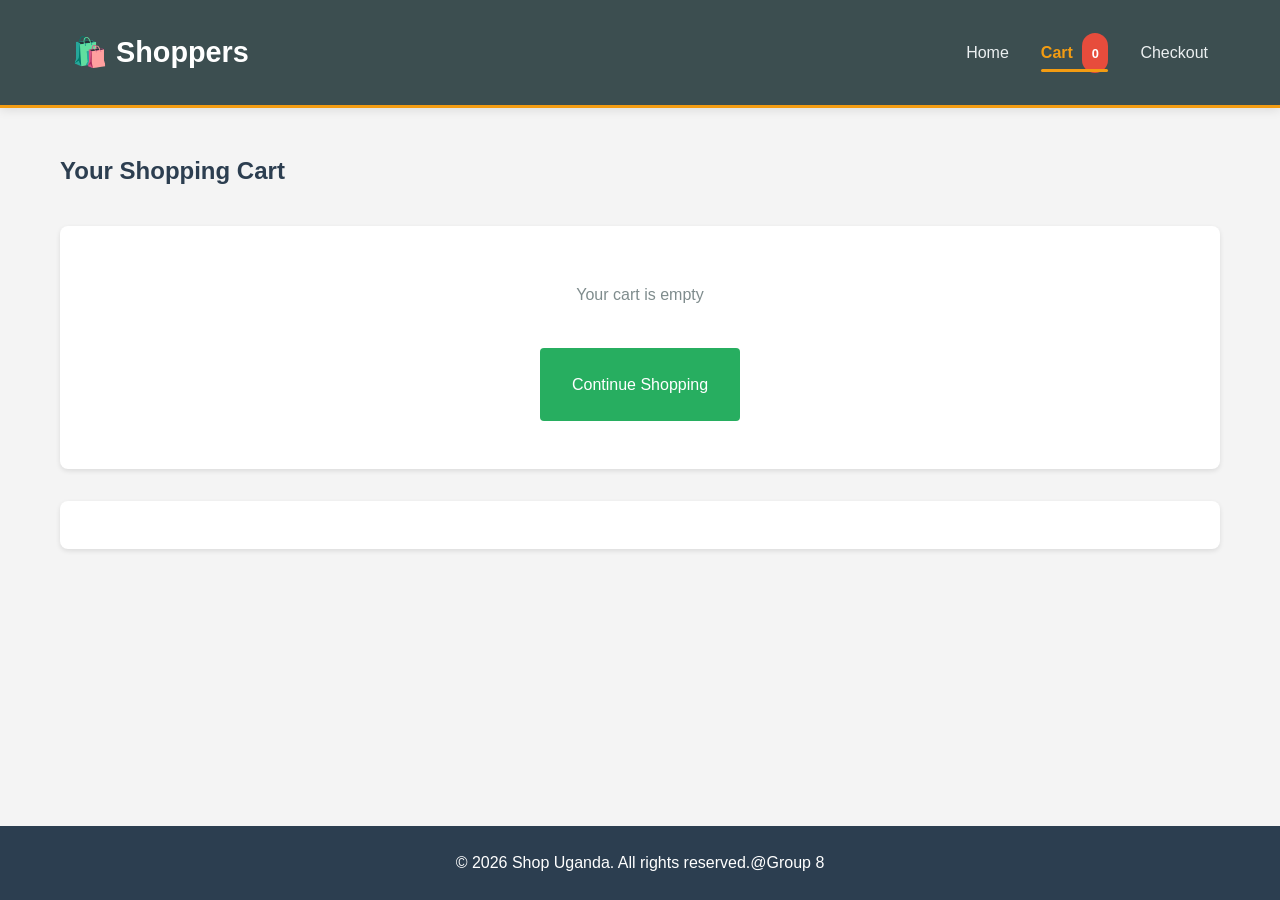
<file: cart.html>
<!DOCTYPE html>
<html lang="en">
<head>
    <meta charset="UTF-8">
    <meta name="viewport" content="width=device-width, initial-scale=1.0">
    <title>Shoppers - Cart</title>
    <link rel="stylesheet" href="CSS/style.css">
</head>
<body>
    <header>
        <div class="header-container">
            <h1>🛍️ Shoppers</h1>
            <nav>
                <ul>
                    <li><a href="index.html">Home</a></li>
                    <li><a href="cart.html" class="active">Cart <span id="cart-count" class="cart-badge">0</span></a></li>
                    <li><a href="checkout.html">Checkout</a></li>
                </ul>
            </nav>
        </div>
    </header>

    <main>
        <section class="cart-section">
            <h2>Your Shopping Cart</h2>
            <div id="cart-container">
                
            </div>
            <div id="cart-summary" class="cart-summary">
                
            </div>
        </section>
    </main>

    <footer>
        <p>&copy; 2026 Shop Uganda. All rights reserved.@Group 8</p>
    </footer>

    <script src="js/script.js"></script>
</body>
</html>
</file>
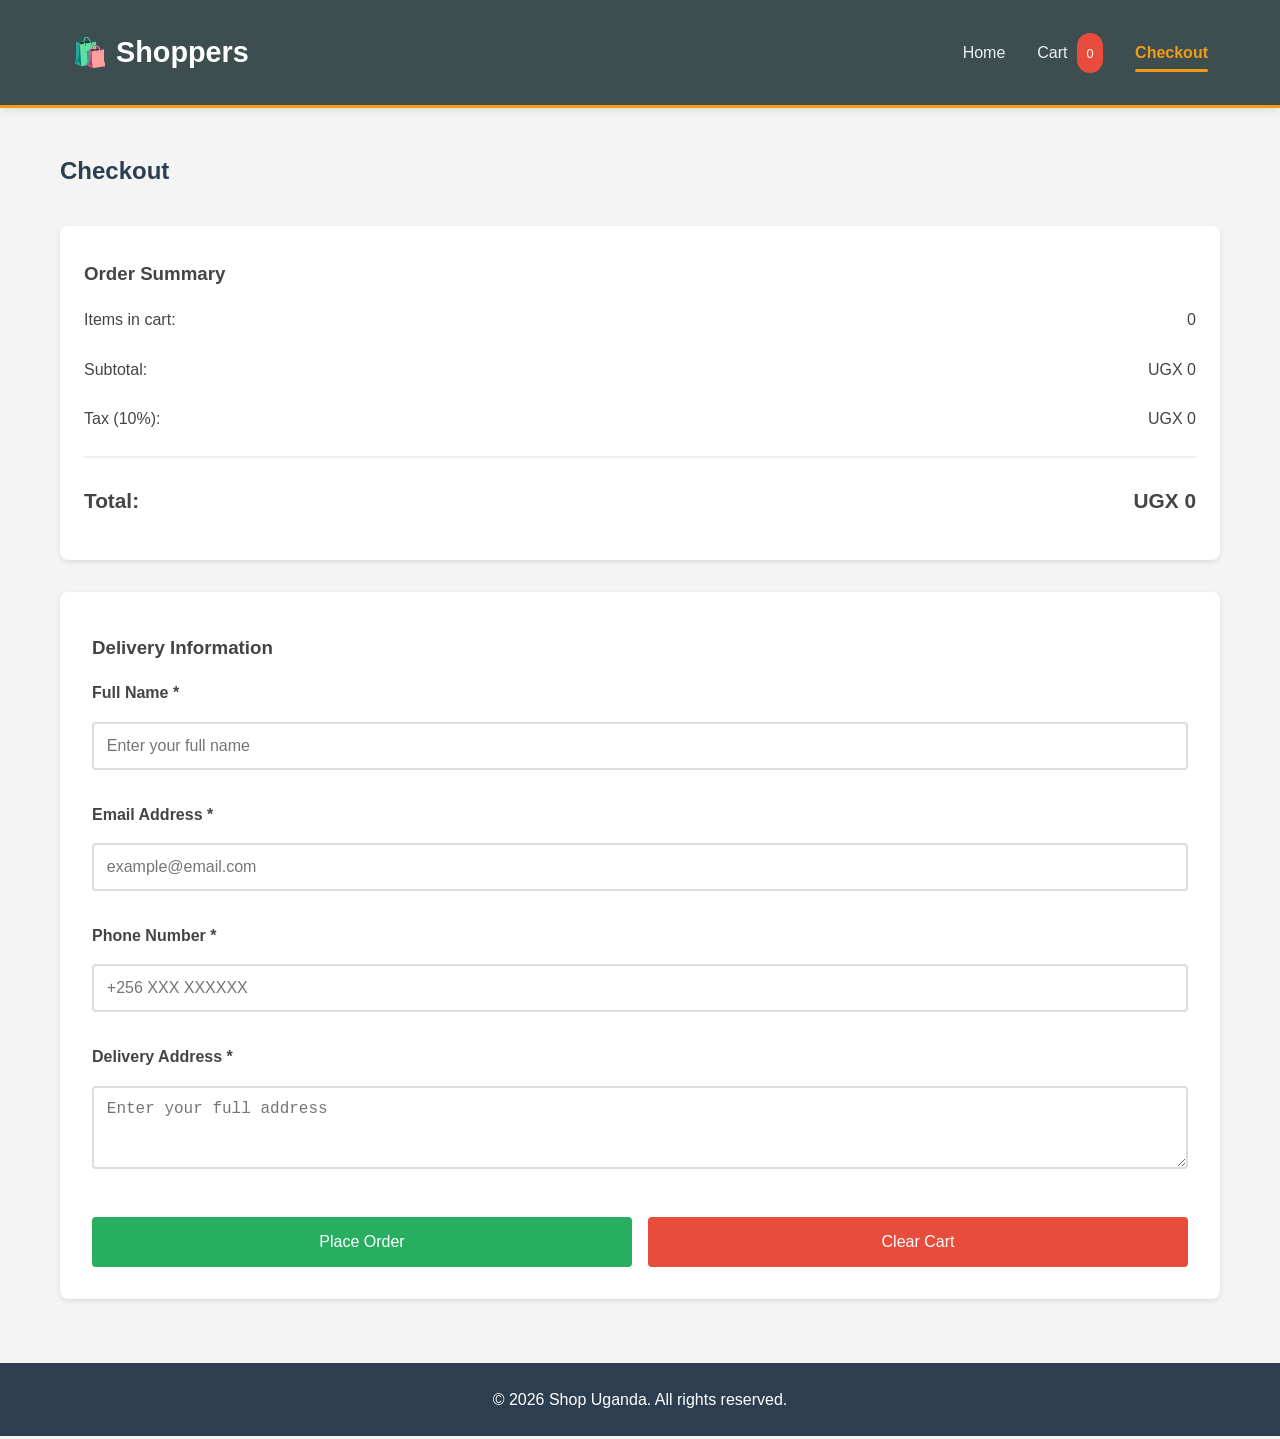
<file: checkout.html>
<!DOCTYPE html>
<html lang="en">
<head>
    <meta charset="UTF-8">
    <meta name="viewport" content="width=device-width, initial-scale=1.0">
    <title>Shoppers - Checkout</title>
    <link rel="stylesheet" href="CSS/style.css">
</head>
<body>
    <header>
        <div class="header-container">
            <h1>🛍️ Shoppers</h1>
            <nav>
                <ul>
                    <li><a href="index.html">Home</a></li>
                    <li><a href="cart.html">Cart <span id="cart-count" class="cart-badge">0</span></a></li>
                    <li><a href="checkout.html" class="active">Checkout</a></li>
                </ul>
            </nav>
        </div>
    </header>

    <main>
        <section class="checkout-section">
            <h2>Checkout</h2>
            
            <div id="checkout-cart-summary" class="checkout-summary">
                
            </div>

            <form id="checkout-form" class="checkout-form">
                <h3>Delivery Information</h3>
                
                <div class="form-group">
                    <label for="name">Full Name *</label>
                    <input type="text" id="name" name="name" placeholder="Enter your full name">
                    <span class="error-message" id="name-error"></span>
                </div>

                <div class="form-group">
                    <label for="email">Email Address *</label>
                    <input type="email" id="email" name="email" placeholder="example@email.com">
                    <span class="error-message" id="email-error"></span>
                </div>

                <div class="form-group">
                    <label for="phone">Phone Number *</label>
                    <input type="tel" id="phone" name="phone" placeholder="+256 XXX XXXXXX">
                    <span class="error-message" id="phone-error"></span>
                </div>

                <div class="form-group">
                    <label for="address">Delivery Address *</label>
                    <textarea id="address" name="address" placeholder="Enter your full address" rows="3"></textarea>
                    <span class="error-message" id="address-error"></span>
                </div>

                <div class="form-actions">
                    <button type="submit" id="place-order-btn" class="btn-primary">Place Order</button>
                    <button type="button" id="clear-cart-btn" class="btn-secondary">Clear Cart</button>
                </div>
            </form>
        </section>
    </main>

    <footer>
        <p>&copy; 2026 Shop Uganda. All rights reserved.</p>
    </footer>

    <script src="js/script.js"></script>
</body>
</html>
</file>
<file: CSS/style.css>
/* Global Styles */
* {
    margin: 0;
    padding: 0;
    box-sizing: border-box;
}

body {
    font-family: 'Segoe UI', Tahoma, Geneva, Verdana, sans-serif;
    line-height: 2.6;
    color: #444;
    background-color: #f4f4f4;
    min-height: 100vh;
    display: flex;
    flex-direction: column;
}

/* Professional Header Styles */
header {
    background: #3c4e50;
    box-shadow: 0 2px 10px rgba(0,0,0,0.1);
    position: sticky;
    top: 0;
    z-index: 1000;
    padding: 15px;
    border-bottom: 3px solid #f39c12;
    
}

.header-container {
    max-width: 1200px;
    margin: 0 auto;
    padding: 0 2rem;
    display: flex;
    justify-content: space-between;
    align-items: center;
}

header h1 {
    font-size: 1.8rem;
    color: white;
    margin: 0;
    display: flex;
    align-items: center;
    gap: 0.5rem;
}

nav ul {
    list-style: none;
    display: flex;
    gap: 2rem;
    margin: 0;
    padding: 0;
}

nav ul li a {
    color: #ecf0f1;
    text-decoration: none;
    font-weight: 500;
    padding: 0.5rem 0;
    transition: color 0.3s ease;
    position: relative;
}

nav ul li a:hover {
    color: #f39c12;
}

nav ul li a.active {
    color: #f39c12;
    font-weight: 600;
}

nav ul li a.active::after {
    content: '';
    position: absolute;
    bottom: -3px;
    left: 0;
    width: 100%;
    height: 3px;
    background: #f39c12;
    border-radius: 2px;
}

.cart-badge {
    background: #e74c3c;
    color: white;
    padding: 0.2rem 0.6rem;
    border-radius: 20px;
    font-size: 0.8rem;
    margin-left: 0.3rem;
    display: inline-block;
    min-width: 22px;
    text-align: center;
}

/* Mobile responsive */
@media screen and (max-width: 768px) {
    .header-container {
        flex-direction: column;
        padding: 1rem;
        gap: 1rem;
    }
    
    nav ul {
        gap: 1.5rem;
        flex-wrap: wrap;
        justify-content: center;
    }
}


/* Main Content */
main {
    flex: 1;
    max-width: 1200px;
    margin: 2rem auto;
    padding: 0 20px;
    width: 100%;
}

/* Filters Section */
.filters-section {
    background: white;
    padding: 1.5rem;
    border-radius: 8px;
    margin-bottom: 2rem;
    box-shadow: 0 2px 5px rgba(0,0,0,0.1);
}

.search-container {
    display: flex;
    gap: 1rem;
    margin-bottom: 1rem;
}

#search-input {
    flex: 1;
    padding: 0.8rem;
    border: 2px solid #ddd;
    border-radius: 4px;
    font-size: 1rem;
}

#search-btn {
    padding: 0.8rem 1.5rem;
    background-color: #3498db;
    color: white;
    border: none;
    border-radius: 4px;
    cursor: pointer;
    transition: background-color 0.3s;
}

#search-btn:hover {
    background-color: #2980b9;
}

.category-filters {
    display: flex;
    gap: 1rem;
    flex-wrap: wrap;
}

.category-btn {
    padding: 0.5rem 1.2rem;
    background-color: #ecf0f1;
    border: none;
    border-radius: 20px;
    cursor: pointer;
    transition: all 0.3s;
    font-size: 0.9rem;
}

.category-btn:hover, .category-btn.active {
    background-color: #3498db;
    color: white;
}

/* Products Grid */
.products-section h2 {
    margin-bottom: 1.5rem;
    color: #2c3e50;
}

.products-grid {
    display: grid;
    grid-template-columns: repeat(auto-fill, minmax(250px, 1fr));
    gap: 2rem;
}

.product-card {
    background: white;
    border-radius: 8px;
    overflow: hidden;
    box-shadow: 0 2px 5px rgba(0,0,0,0.1);
    transition: transform 0.3s;
}

.product-card:hover {
    transform: translateY(-5px);
}

.product-image {
    width: 100%;
    height: 200px;
    object-fit: cover;
}

.product-info {
    padding: 1.5rem;
}

.product-title {
    font-size: 1.1rem;
    margin-bottom: 0.5rem;
    color: #2c3e50;
}

.product-category {
    color: #7f8c8d;
    font-size: 0.9rem;
    margin-bottom: 0.5rem;
}

.product-price {
    font-size: 1.3rem;
    font-weight: bold;
    color: #27ae60;
    margin-bottom: 1rem;
}

.add-to-cart-btn {
    width: 100%;
    padding: 0.8rem;
    background-color: #3498db;
    color: white;
    border: none;
    border-radius: 4px;
    cursor: pointer;
    transition: background-color 0.3s;
}

.add-to-cart-btn:hover {
    background-color: #2980b9;
}

/* Cart Page Styles */
.cart-section h2 {
    margin-bottom: 1.5rem;
    color: #2c3e50;
}

.cart-item {
    background: white;
    padding: 1.5rem;
    margin-bottom: 1rem;
    border-radius: 8px;
    box-shadow: 0 2px 5px rgba(0,0,0,0.1);
    display: flex;
    justify-content: space-between;
    align-items: center;
    flex-wrap: wrap;
}

.cart-item-info {
    flex: 2;
}

.cart-item-title {
    font-size: 1.1rem;
    font-weight: 600;
    margin-bottom: 0.3rem;
}

.cart-item-price {
    color: #27ae60;
    font-weight: 600;
}

.cart-item-controls {
    display: flex;
    align-items: center;
    gap: 1rem;
}

.quantity-control {
    display: flex;
    align-items: center;
    gap: 0.5rem;
}

.quantity-btn {
    width: 30px;
    height: 30px;
    border: none;
    background-color: #ecf0f1;
    cursor: pointer;
    border-radius: 4px;
    transition: background-color 0.3s;
}

.quantity-btn:hover {
    background-color: #bdc3c7;
}

.quantity-display {
    font-size: 1rem;
    min-width: 30px;
    text-align: center;
}

.remove-btn {
    padding: 0.4rem 0.8rem;
    background-color: #e74c3c;
    color: white;
    border: none;
    border-radius: 4px;
    cursor: pointer;
    transition: background-color 0.3s;
}

.remove-btn:hover {
    background-color: #c0392b;
}

.cart-summary {
    background: white;
    padding: 1.5rem;
    border-radius: 8px;
    box-shadow: 0 2px 5px rgba(0,0,0,0.1);
    margin-top: 2rem;
}

.summary-row {
    display: flex;
    justify-content: space-between;
    margin-bottom: 0.5rem;
}

.summary-row.total {
    font-size: 1.3rem;
    font-weight: bold;
    border-top: 2px solid #ecf0f1;
    padding-top: 1rem;
    margin-top: 1rem;
}

.checkout-btn {
    display: inline-block;
    padding: 1rem 2rem;
    background-color: #27ae60;
    color: white;
    text-decoration: none;
    border-radius: 4px;
    margin-top: 1rem;
    transition: background-color 0.3s;
}

.checkout-btn:hover {
    background-color: #229954;
}

/* Checkout Page Styles */
.checkout-section h2 {
    margin-bottom: 1.5rem;
    color: #2c3e50;
}

.checkout-summary {
    background: white;
    padding: 1.5rem;
    border-radius: 8px;
    box-shadow: 0 2px 5px rgba(0,0,0,0.1);
    margin-bottom: 2rem;
}

.checkout-form {
    background: white;
    padding: 2rem;
    border-radius: 8px;
    box-shadow: 0 2px 5px rgba(0,0,0,0.1);
}

.form-group {
    margin-bottom: 1.5rem;
}

.form-group label {
    display: block;
    margin-bottom: 0.5rem;
    font-weight: 600;
}

.form-group input,
.form-group textarea {
    width: 100%;
    padding: 0.8rem;
    border: 2px solid #ddd;
    border-radius: 4px;
    font-size: 1rem;
}

.form-group input:focus,
.form-group textarea:focus {
    outline: none;
    border-color: #3498db;
}

.error-message {
    color: #e74c3c;
    font-size: 0.9rem;
    margin-top: 0.3rem;
    display: block;
}

.form-actions {
    display: flex;
    gap: 1rem;
    margin-top: 2rem;
}

.btn-primary {
    flex: 1;
    padding: 1rem;
    background-color: #27ae60;
    color: white;
    border: none;
    border-radius: 4px;
    cursor: pointer;
    transition: background-color 0.3s;
    font-size: 1rem;
}

.btn-primary:hover {
    background-color: #229954;
}

.btn-secondary {
    flex: 1;
    padding: 1rem;
    background-color: #e74c3c;
    color: white;
    border: none;
    border-radius: 4px;
    cursor: pointer;
    transition: background-color 0.3s;
    font-size: 1rem;
}

.btn-secondary:hover {
    background-color: #c0392b;
}

/* Footer */
footer {
    background-color: #2c3e50;
    color: white;
    text-align: center;
    padding: 1rem 0;
    margin-top: 2rem;
}

/* Empty State */
.empty-cart,
.empty-products {
    text-align: center;
    padding: 3rem;
    background: white;
    border-radius: 8px;
    box-shadow: 0 2px 5px rgba(0,0,0,0.1);
}

.empty-cart p,
.empty-products p {
    margin-bottom: 1rem;
    color: #7f8c8d;
}

/* Responsive Design */
@media (max-width: 768px) {
    .header-container {
        flex-direction: column;
        gap: 1rem;
    }
    
    nav ul {
        gap: 1rem;
    }
    
    .search-container {
        flex-direction: column;
    }
    
    .category-filters {
        justify-content: center;
    }
    
    .cart-item {
        flex-direction: column;
        gap: 1rem;
        text-align: center;
    }
    
    .cart-item-controls {
        width: 100%;
        justify-content: center;
    }
    
    .form-actions {
        flex-direction: column;
    }
}
</file>
